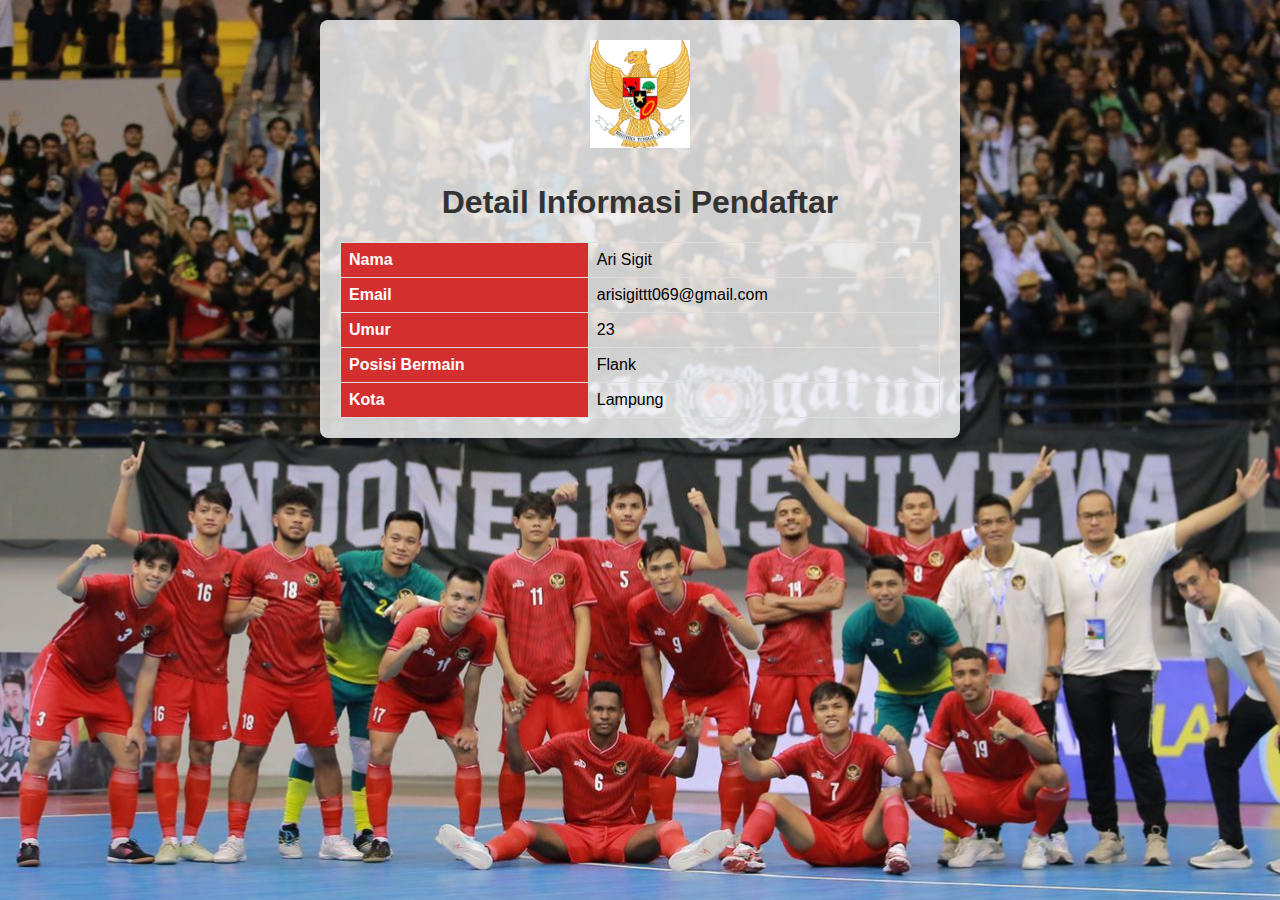
<file: Task_2/detail.html>
<!DOCTYPE html>
<html lang="id">
<head>
    <meta charset="UTF-8">
    <meta name="viewport" content="width=device-width, initial-scale=1.0">
    <title>Detail Pendaftar</title>
    <link rel="stylesheet" href="style.css">
</head>
<body>
    <div class="container">
        <div class="header">
            <img src="garuda.jpeg" alt="Garuda Indonesia" class="logo">
            <h1>Detail Informasi Pendaftar</h1>
        </div>
        <table>
            <tr>
                <th>Nama</th>
                <td>Ari Sigit</td>
            </tr>
            <tr>
                <th>Email</th>
                <td>arisigittt069@gmail.com</td>
            </tr>
            <tr>
                <th>Umur</th>
                <td>23</td>
            </tr>
            <tr>
                <th>Posisi Bermain</th>
                <td>Flank</td>
            </tr>
            <tr>
                <th>Kota</th>
                <td>Lampung</td>
            </tr>
        </table>
    </div>
</body>
</html>
</file>
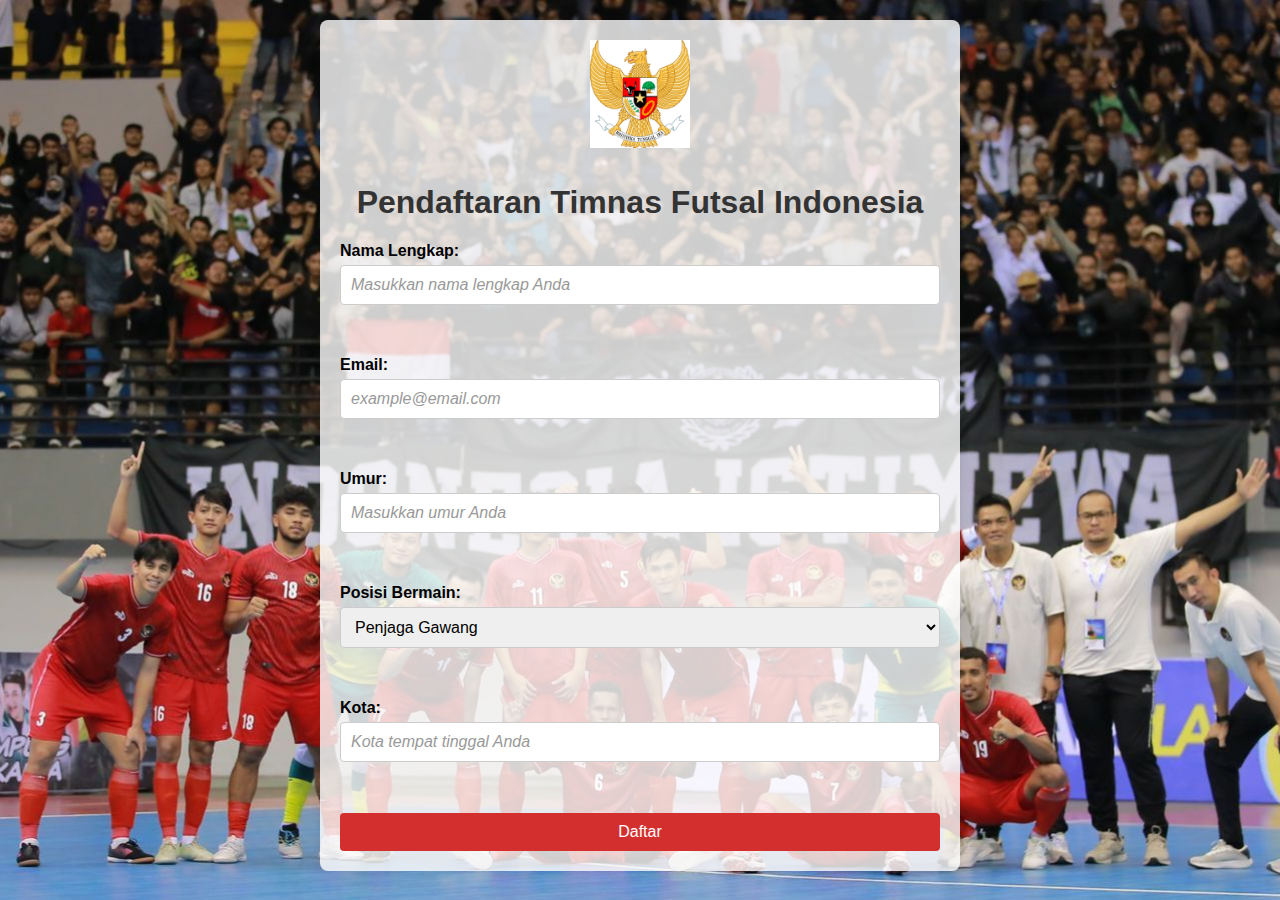
<file: Task_2/pendaftaran.html>
<!DOCTYPE html>
<html lang="id">
<head>
    <meta charset="UTF-8">
    <meta name="viewport" content="width=device-width, initial-scale=1.0">
    <title>Pendaftaran Timnas Futsal Indonesia</title>
    <link rel="stylesheet" href="style.css">
</head>
<body>
    <div class="container">
        <div class="header">
            <img src="garuda.jpeg" alt="Garuda Indonesia" class="logo">
            <h1>Pendaftaran Timnas Futsal Indonesia</h1>
        </div>
        <form action="detail.html" method="POST">
            <label for="nama">Nama Lengkap:</label>
            <input type="text" id="nama" name="nama" placeholder="Masukkan nama lengkap Anda" required><br><br>

            <label for="email">Email:</label>
            <input type="email" id="email" name="email" placeholder="example@email.com" required><br><br>

            <label for="umur">Umur:</label>
            <input type="number" id="umur" name="umur" min="16" max="40" placeholder="Masukkan umur Anda" required><br><br>

            <label for="posisi">Posisi Bermain:</label>
            <select id="posisi" name="posisi" required>
                <option value="penjaga_gawang">Penjaga Gawang</option>
                <option value="pemain_bertahan">Pemain Bertahan</option>
                <option value="gelandang">Gelandang</option>
                <option value="penyerang">Penyerang</option>
            </select><br><br>

            <label for="kota">Kota:</label>
            <input type="text" id="kota" name="kota" placeholder="Kota tempat tinggal Anda" required><br><br>

            <button type="submit">Daftar</button>
        </form>
    </div>
</body>
</html>
</file>
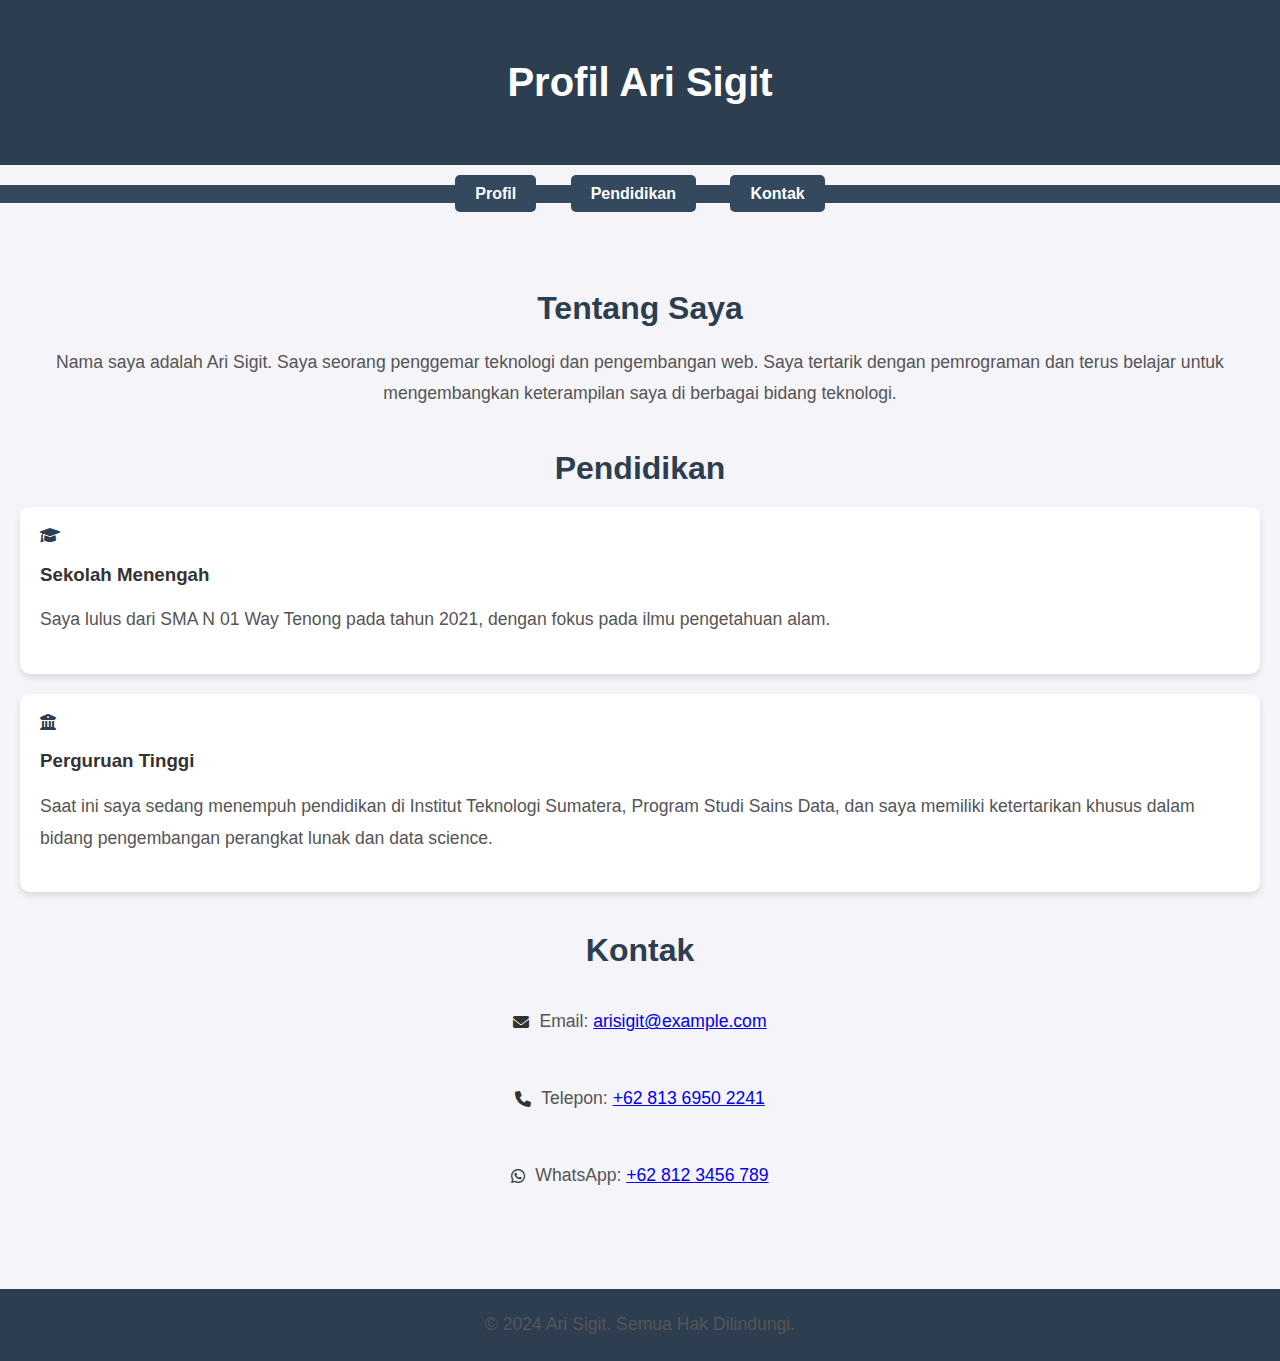
<file: Task_HTML/Profil.html>
<!DOCTYPE html>
<html lang="en">

<head>
    <meta charset="UTF-8">
    <meta name="viewport" content="width=device-width, initial-scale=1.0">
    <meta name="description" content="Profil Ari Sigit">
    <title>Profil Ari Sigit</title>
    
    <!-- Menambahkan Font Awesome untuk Ikon -->
    <link rel="stylesheet" href="https://cdnjs.cloudflare.com/ajax/libs/font-awesome/6.0.0-beta3/css/all.min.css">
    
    <!-- CSS untuk gaya halaman -->
    <style>
        /* Gaya untuk body */
        body {
            font-family: 'Arial', sans-serif;
            margin: 0;
            padding: 0;
            background-color: #f4f4f9;
            color: #333;
        }

        /* Gaya untuk header */
        header {
            background-color: #2c3e50;
            color: white;
            text-align: center;
            padding: 60px 0;
        }

        header h1 {
            margin: 0;
            font-size: 2.5em;
        }

        /* Gaya untuk navigasi */
        nav ul {
            list-style-type: none;
            padding: 0;
            margin: 20px 0;
            text-align: center;
            background-color: #34495e;
        }

        nav ul li {
            display: inline;
            margin: 0 15px;
        }

        nav ul li a {
            text-decoration: none;
            color: white;
            font-weight: bold;
            padding: 10px 20px;
            background-color: #34495e;
            border-radius: 5px;
            transition: background-color 0.3s ease;
        }

        nav ul li a:hover {
            background-color: #2c3e50;
        }

        /* Gaya untuk konten utama */
        main {
            padding: 40px 20px;
            text-align: center;
        }

        section {
            margin-bottom: 40px;
        }

        h2 {
            font-size: 2em;
            margin-bottom: 20px;
            color: #2c3e50;
        }

        p {
            font-size: 1.1em;
            line-height: 1.8;
            color: #555;
        }

        article {
            background-color: white;
            padding: 20px;
            border-radius: 10px;
            box-shadow: 0 4px 6px rgba(0, 0, 0, 0.1);
            margin-bottom: 20px;
            text-align: left;
        }

        article i {
            margin-right: 10px;
            color: #2c3e50;
        }

        /* Gaya untuk footer */
        footer {
            background-color: #2c3e50;
            color: white;
            text-align: center;
            padding: 20px 0;
        }

        footer p {
            margin: 0;
        }

        /* Gaya untuk bagian kontak */
        .contact-item {
            margin: 10px 0;
            display: flex;
            align-items: center;
            justify-content: center;
        }

        .contact-item i {
            margin-right: 10px;
        }
    </style>
</head>

<body>
    <!-- Header -->
    <header>
        <h1>Profil Ari Sigit</h1>
    </header>

    <!-- Navigasi -->
    <nav>
        <ul>
            <li><a href="#profil">Profil</a></li>
            <li><a href="#pendidikan">Pendidikan</a></li>
            <li><a href="#kontak">Kontak</a></li>
        </ul>
    </nav>

    <!-- Konten Utama -->
    <main>
        <!-- Bagian Profil -->
        <section id="profil">
            <h2>Tentang Saya</h2>
            <p>Nama saya adalah Ari Sigit. Saya seorang penggemar teknologi dan pengembangan web. Saya tertarik dengan pemrograman dan terus belajar untuk mengembangkan keterampilan saya di berbagai bidang teknologi.</p>
        </section>

        <!-- Bagian Pendidikan -->
        <section id="pendidikan">
            <h2>Pendidikan</h2>
            <article>
                <i class="fas fa-graduation-cap"></i> <!-- Ikon pendidikan -->
                <h3>Sekolah Menengah</h3>
                <p>Saya lulus dari SMA N 01 Way Tenong pada tahun 2021, dengan fokus pada ilmu pengetahuan alam.</p>
            </article>
            <article>
                <i class="fas fa-university"></i> <!-- Ikon universitas -->
                <h3>Perguruan Tinggi</h3>
                <p>Saat ini saya sedang menempuh pendidikan di Institut Teknologi Sumatera, Program Studi Sains Data, dan saya memiliki ketertarikan khusus dalam bidang pengembangan perangkat lunak dan data science.</p>
            </article>
        </section>

        <!-- Bagian Kontak -->
        <section id="kontak">
            <h2>Kontak</h2>
            <div class="contact-item">
                <i class="fas fa-envelope"></i> <!-- Ikon Email -->
                <p>Email: <a href="mailto:ari.121450069@student.itera.ac.id">arisigit@example.com</a></p>
            </div>
            <div class="contact-item">
                <i class="fas fa-phone"></i> <!-- Ikon Telepon -->
                <p>Telepon: <a href="tel:+6281369502241">+62 813 6950 2241</a></p>
            </div>
            <div class="contact-item">
                <i class="fab fa-whatsapp"></i> <!-- Ikon WhatsApp -->
                <p>WhatsApp: <a href="https://wa.me/+62 813 6950 2241" target="_blank">+62 812 3456 789</a></p>
            </div>
        </section>
    </main>

    <!-- Footer -->
    <footer>
        <p>&copy; 2024 Ari Sigit. Semua Hak Dilindungi.</p>
    </footer>
</body>

</html>
</file>
<file: Task_2/style.css>
/* Latar belakang untuk keseluruhan halaman */
body {
    font-family: Arial, sans-serif;
    background: url('timnas.jpg') no-repeat center center fixed; /* Gambar latar belakang */
    background-size: cover; /* Gambar menutupi seluruh area */
    margin: 0;
    padding: 20px;
}

/* Menambahkan latar belakang warna transparan pada form dan container agar terlihat */
.container {
    max-width: 600px;
    margin: 0 auto;
    background-color: rgba(255, 255, 255, 0.8); /* Background putih dengan sedikit transparansi */
    padding: 20px;
    box-shadow: 0 0 10px rgba(0, 0, 0, 0.1);
    border-radius: 8px;
}

/* CSS untuk bagian header */
.header {
    text-align: center;
    margin-bottom: 20px;
}

.logo {
    width: 100px;
    height: auto;
    margin-bottom: 10px;
}

h1 {
    color: #333;
}

/* CSS untuk form */
form {
    display: flex;
    flex-direction: column;
}

label {
    margin-bottom: 5px;
    font-weight: bold;
}

input, select {
    padding: 10px;
    margin-bottom: 15px;
    border: 1px solid #ccc;
    border-radius: 4px;
    font-size: 16px;
}

input::placeholder {
    font-style: italic;
    color: #999;
}

button {
    background-color: #D32F2F;
    color: white;
    padding: 10px;
    border: none;
    border-radius: 4px;
    cursor: pointer;
    font-size: 16px;
}

button:hover {
    background-color: #C62828;
}

/* CSS untuk tabel */
table {
    width: 100%;
    border-collapse: collapse;
    margin-top: 20px;
}

th, td {
    border: 1px solid #ddd;
    padding: 8px;
    text-align: left;
}

th {
    background-color: #D32F2F;
    color: white;
}
</file>
